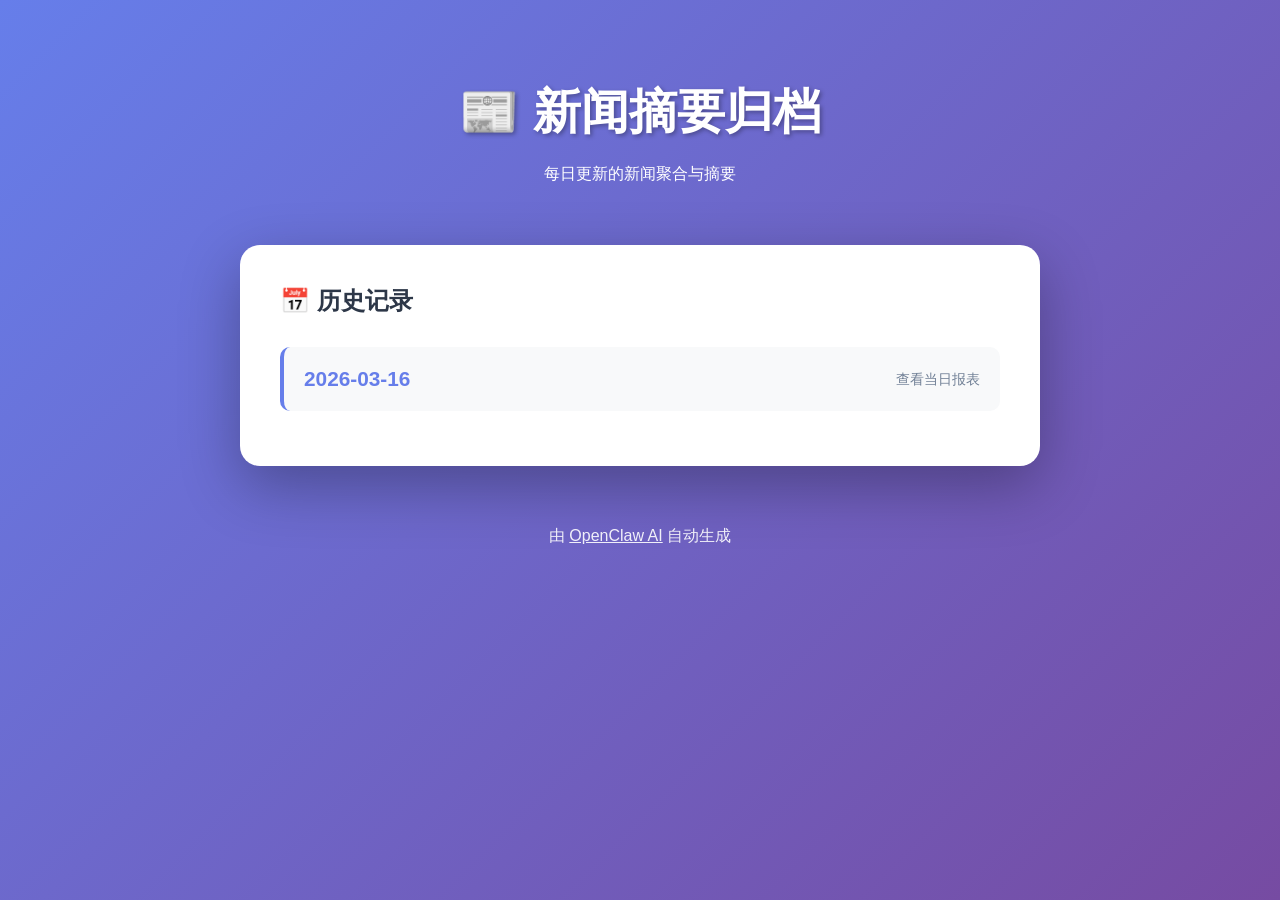
<file: index.html>
<!DOCTYPE html>
<html lang="zh-CN">
<head>
    <meta charset="UTF-8">
    <meta name="viewport" content="width=device-width, initial-scale=1.0">
    <title>新闻摘要归档</title>
    <style>
        * {
            margin: 0;
            padding: 0;
            box-sizing: border-box;
        }

        body {
            font-family: -apple-system, BlinkMacSystemFont, 'Segoe UI', Roboto, sans-serif;
            background: linear-gradient(135deg, #667eea 0%, #764ba2 100%);
            min-height: 100vh;
            padding: 20px;
        }

        .container {
            max-width: 800px;
            margin: 0 auto;
        }

        .header {
            text-align: center;
            color: white;
            padding: 60px 20px;
        }

        .header h1 {
            font-size: 3em;
            margin-bottom: 20px;
            text-shadow: 2px 2px 4px rgba(0,0,0,0.3);
        }

        .content {
            background: white;
            border-radius: 20px;
            padding: 40px;
            box-shadow: 0 20px 60px rgba(0,0,0,0.3);
        }

        .archive-item {
            display: flex;
            justify-content: space-between;
            align-items: center;
            padding: 20px;
            margin-bottom: 15px;
            background: #f8f9fa;
            border-radius: 10px;
            transition: transform 0.2s;
            border-left: 4px solid #667eea;
        }

        .archive-item:hover {
            transform: translateX(5px);
            box-shadow: 0 5px 15px rgba(0,0,0,0.1);
        }

        .archive-date {
            font-size: 1.3em;
            font-weight: bold;
            color: #667eea;
            text-decoration: none;
        }

        .archive-label {
            color: #718096;
            font-size: 0.9em;
        }

        .footer {
            text-align: center;
            color: white;
            padding: 30px;
            margin-top: 30px;
            opacity: 0.9;
        }

        .footer a {
            color: white;
            text-decoration: underline;
        }
    </style>
</head>
<body>
    <div class="container">
        <header class="header">
            <h1>📰 新闻摘要归档</h1>
            <p>每日更新的新闻聚合与摘要</p>
        </header>

        <main class="content">
            <h2 style="margin-bottom: 30px; color: #2d3748;">📅 历史记录</h2>
            <!-- ARCHIVE_ITEMS -->

        <div class="archive-item">
            <a href="2026-03-16/" class="archive-date">2026-03-16</a>
            <span class="archive-label">查看当日报表</span>
        </div>

            
        </main>

        <footer class="footer">
            <p>由 <a href="https://github.com/openclaw/openclaw">OpenClaw AI</a> 自动生成</p>
        </footer>
    </div>
</body>
</html>
</file>
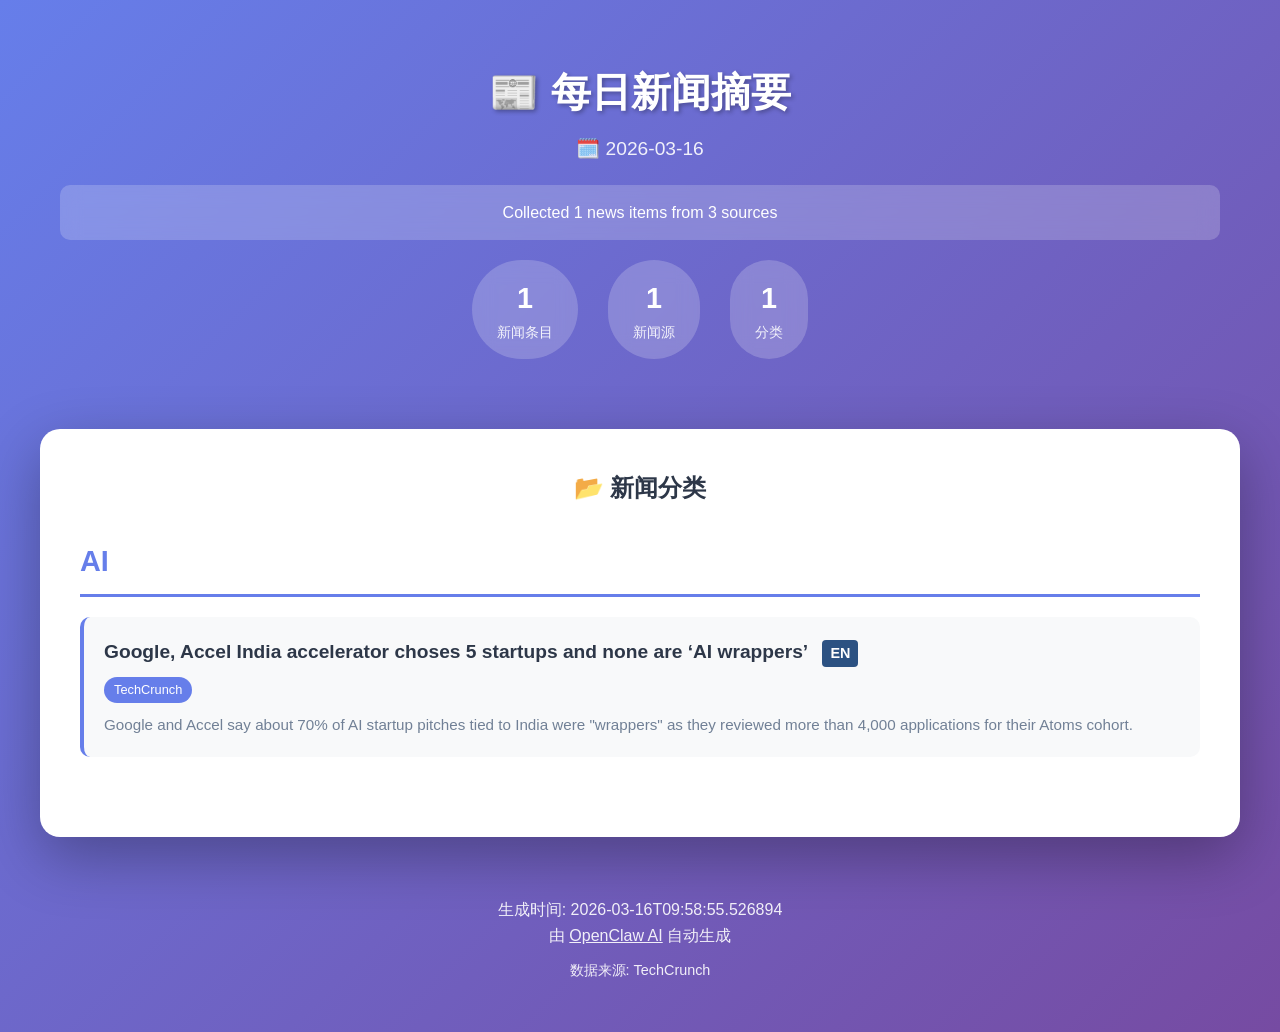
<file: 2026-03-16/index.html>
<!DOCTYPE html>
<html lang="zh-CN">
<head>
    <meta charset="UTF-8">
    <meta name="viewport" content="width=device-width, initial-scale=1.0">
    <title>每日新闻摘要 - 2026-03-16</title>
    <link rel="stylesheet" href="style.css">
</head>
<body>
    <div class="container">
        <header class="header">
            <h1>📰 每日新闻摘要</h1>
            <div class="date">🗓️ 2026-03-16</div>
            <div class="summary">Collected 1 news items from 3 sources</div>

            <div class="stats">
                <div class="stat">
                    <div class="stat-number">1</div>
                    <div class="stat-label">新闻条目</div>
                </div>
                <div class="stat">
                    <div class="stat-number">1</div>
                    <div class="stat-label">新闻源</div>
                </div>
                <div class="stat">
                    <div class="stat-number">1</div>
                    <div class="stat-label">分类</div>
                </div>
            </div>
        </header>

        <main class="content">
            <h2 style="margin-bottom: 30px; text-align: center; color: #2d3748;">📂 新闻分类</h2>

            
        <div class="category-section">
            <h2 class="category-title">AI</h2>
            
            <div class="news-item">
                <a href="https://techcrunch.com/2026/03/15/google-and-accel-cut-through-wrappers-in-4000-ai-startup-pitches-to-pick-five-tied-to-india/" target="_blank">
                    <div class="news-title">
                        Google, Accel India accelerator choses 5 startups and none are ‘AI wrappers’
                        <span class="language-badge language-en">EN</span>
                    </div>
                    <div>
                        <span class="news-source ">TechCrunch</span>
                    </div>
                    <div class="news-summary">Google and Accel say about 70% of AI startup pitches tied to India were "wrappers" as they reviewed more than 4,000 applications for their Atoms cohort.</div>
                </a>
            </div>
            
        </div>
        
        </main>

        <footer class="footer">
            <p>生成时间: 2026-03-16T09:58:55.526894</p>
            <p>由 <a href="https://github.com/openclaw/openclaw">OpenClaw AI</a> 自动生成</p>
            <p style="margin-top: 10px; font-size: 0.9em;">
                数据来源: TechCrunch
            </p>
        </footer>
    </div>
</body>
</html>
</file>
<file: 2026-03-16/style.css>
* {
    margin: 0;
    padding: 0;
    box-sizing: border-box;
}

body {
    font-family: -apple-system, BlinkMacSystemFont, 'Segoe UI', Roboto, 'Helvetica Neue', Arial, sans-serif;
    line-height: 1.6;
    color: #333;
    background: linear-gradient(135deg, #667eea 0%, #764ba2 100%);
    min-height: 100vh;
    padding: 20px;
}

.container {
    max-width: 1200px;
    margin: 0 auto;
}

.header {
    text-align: center;
    color: white;
    padding: 40px 20px;
    margin-bottom: 30px;
}

.header h1 {
    font-size: 2.5em;
    margin-bottom: 10px;
    text-shadow: 2px 2px 4px rgba(0,0,0,0.3);
}

.header .date {
    font-size: 1.2em;
    opacity: 0.9;
}

.header .summary {
    margin-top: 20px;
    padding: 15px;
    background: rgba(255,255,255,0.2);
    border-radius: 10px;
    backdrop-filter: blur(10px);
}

.stats {
    display: flex;
    justify-content: center;
    gap: 30px;
    margin-top: 20px;
    flex-wrap: wrap;
}

.stat {
    background: rgba(255,255,255,0.2);
    padding: 15px 25px;
    border-radius: 50px;
    backdrop-filter: blur(10px);
}

.stat-number {
    font-size: 1.8em;
    font-weight: bold;
}

.stat-label {
    font-size: 0.9em;
    opacity: 0.9;
}

.content {
    background: white;
    border-radius: 20px;
    padding: 40px;
    box-shadow: 0 20px 60px rgba(0,0,0,0.3);
}

.category-section {
    margin-bottom: 40px;
}

.category-title {
    font-size: 1.8em;
    color: #667eea;
    margin-bottom: 20px;
    padding-bottom: 10px;
    border-bottom: 3px solid #667eea;
}

.news-item {
    background: #f8f9fa;
    border-radius: 10px;
    padding: 20px;
    margin-bottom: 15px;
    transition: transform 0.2s, box-shadow 0.2s;
    border-left: 4px solid #667eea;
}

.news-item:hover {
    transform: translateY(-2px);
    box-shadow: 0 5px 15px rgba(0,0,0,0.1);
}

.news-item a {
    text-decoration: none;
    color: inherit;
}

.news-title {
    font-size: 1.2em;
    font-weight: 600;
    margin-bottom: 8px;
    color: #2d3748;
}

.news-source {
    display: inline-block;
    padding: 3px 10px;
    background: #667eea;
    color: white;
    border-radius: 15px;
    font-size: 0.8em;
    margin-right: 10px;
}

.news-source.zh {
    background: #e53e3e;
}

.news-summary {
    color: #718096;
    margin-top: 10px;
    font-size: 0.95em;
}

.news-url {
    display: block;
    margin-top: 10px;
    color: #667eea;
    font-size: 0.9em;
    word-break: break-all;
}

.language-badge {
    display: inline-block;
    padding: 2px 8px;
    border-radius: 4px;
    font-size: 0.75em;
    margin-left: 10px;
    font-weight: bold;
}

.language-zh {
    background: #c53030;
    color: white;
}

.language-en {
    background: #2c5282;
    color: white;
}

.footer {
    text-align: center;
    color: white;
    padding: 30px;
    margin-top: 30px;
    opacity: 0.9;
}

.footer a {
    color: white;
    text-decoration: underline;
}

@media (max-width: 768px) {
    .header h1 {
        font-size: 1.8em;
    }

    .content {
        padding: 20px;
    }

    .stats {
        flex-direction: column;
        gap: 10px;
    }
}
</file>
